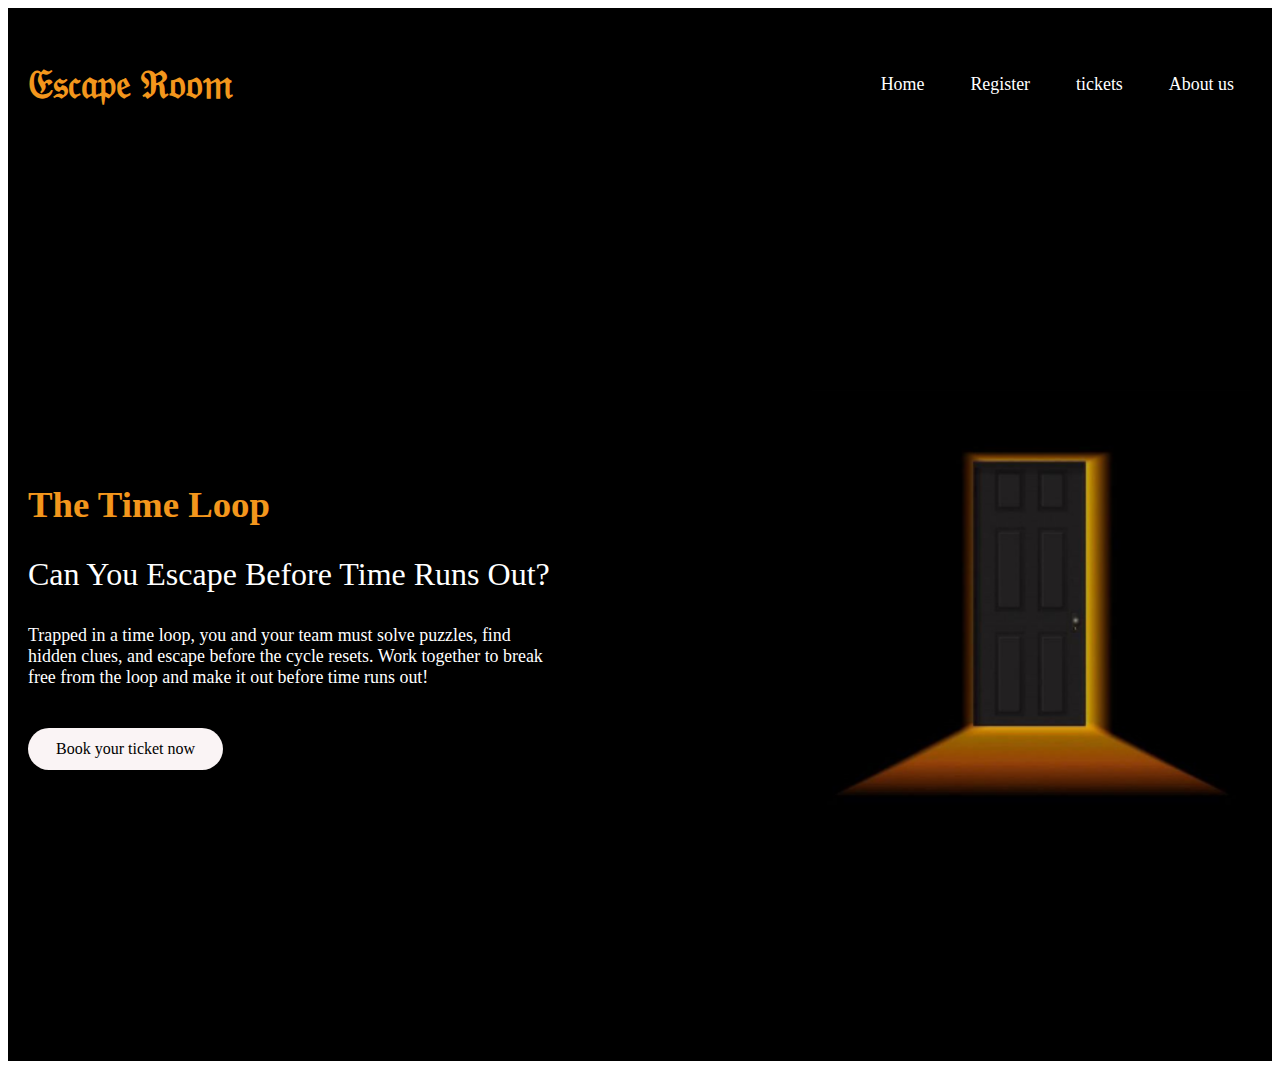
<file: index.html>
<!DOCTYPE html>
<html lang="en">
<head>
<meta charset="UTF-8">
<meta name="viewport" content="width=device-width, initial-acale=1.0">
<title>Escape Room Event</title>

<link rel="stylesheet" href="https://cdnjs.cloudflare.com/ajax/libs/font-awesome/6.6.0/css/all.min.css">
<link rel="stylesheet" href="homepageST.css">
</head>
<body>
<header>
<nav class="navbar">
<a href="#" class="nav-logo">
<h2 class="logo-text">𝔈𝔰𝔠𝔞𝔭𝔢 ℜ𝔬𝔬𝔪</h2>
</a>
<ul class="nav-menu">
<li class="nav-item">
<a href="index.html" class="nav-link">Home</a>
</li>
<li class="nav-item">
<a href="reg.html" class="nav-link">Register</a>
</li>
<li class="nav-item">
<a href="details.html" class="nav-link">tickets</a>
</li>
<li class="nav-item">
<a href="about_us.html" class="nav-link">About us</a>
</li>
</ul>
</nav>
</header>
<main>
<section class="hero-section">
<div class="section-content">
<div class="hero-details">
<h2 class="title">The Time Loop</h2>
<h3 class="subtitle">Can You Escape Before Time Runs Out?</h3>
<p class="description">Trapped in a time loop, you and your team must solve puzzles, 
find hidden clues, and escape before the cycle resets. Work together to break free 
from the loop and make it out before time runs out!</p>

<div class="buttons">
<a href="details.html" class="button order-now">Book your ticket now</a>
</div>
</div>

<div class="hero-image-wrapper">
<img src="Screenshot 2024-11-09 191534.png" alt="Hero" class="hero-image">
</div>
</div>
</section>
</main>
</body>
</html>
</file>
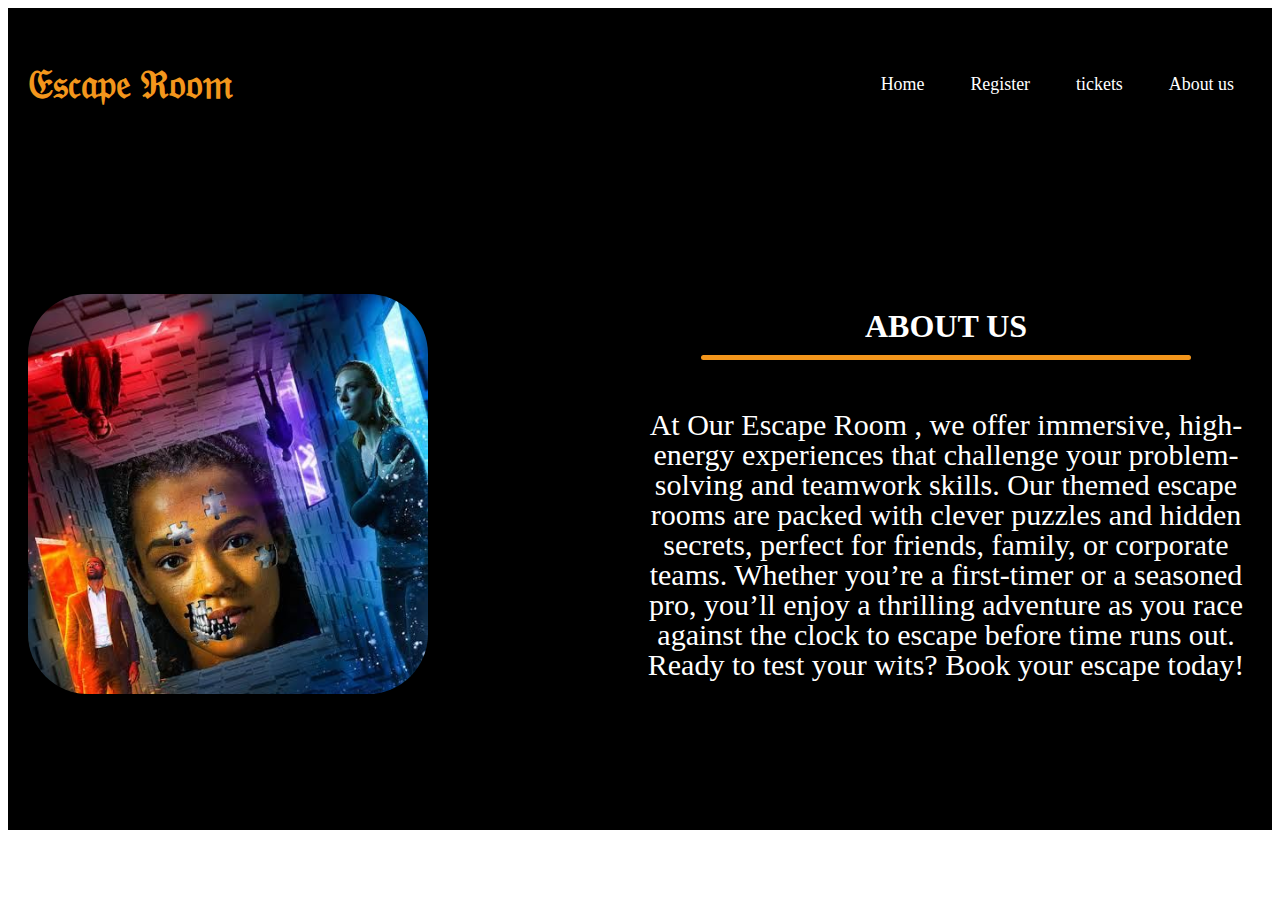
<file: about_us.html>
<!DOCTYPE html>
<html lang="en">
<head>
<meta charset="UTF-8">
<meta name="viewport" content="width=device-width, initial-acale=1.0">
<title>Escape Room Event</title>
<body>
    <header>
    <nav class="navbar">
    <a href="#" class="nav-logo">
    <h2 class="logo-text">𝔈𝔰𝔠𝔞𝔭𝔢 ℜ𝔬𝔬𝔪</h2>
    </a>
    <ul class="nav-menu">
    
    
    <li class="nav-item">
    <a href="homepage.html" class="nav-link">Home</a>
    </li>
    <li class="nav-item">
    <a href="reg.html" class="nav-link">Register</a>
    </li>
    <li class="nav-item">
    <a href="#" class="nav-link">tickets</a>
    </li>
    <li class="nav-item">
    <a href="about_us.html" class="nav-link">About us</a>
    </li>
    </ul>
    
    </nav>
    </header>
    
<link rel="stylesheet" href="https://cdnjs.cloudflare.com/ajax/libs/font-awesome/6.6.0/css/all.min.css">
<link rel="stylesheet" href="homepageST.css">
</head>
<body>
<section class="about-section">
<div class="section-content">
<div class="about-image-wrapper">
<img src="Escape Room 2019.jpg" alt="About" class="about-image">
</div>

<div class="about-details">
<h2 class="section-title">About Us</h2>
<p class="text">At Our Escape Room , we offer immersive, high-energy experiences 
that challenge your problem-solving and teamwork skills. Our themed escape rooms are packed with clever puzzles
 and hidden secrets, perfect for friends, family, or corporate teams. Whether you’re a first-timer or a seasoned pro, 
 you’ll enjoy a thrilling adventure as you race against the clock to escape before time runs out. Ready to test your wits?
 Book your escape today!</p>

</div>
</div>
</section>
</body>
</html>
</file>
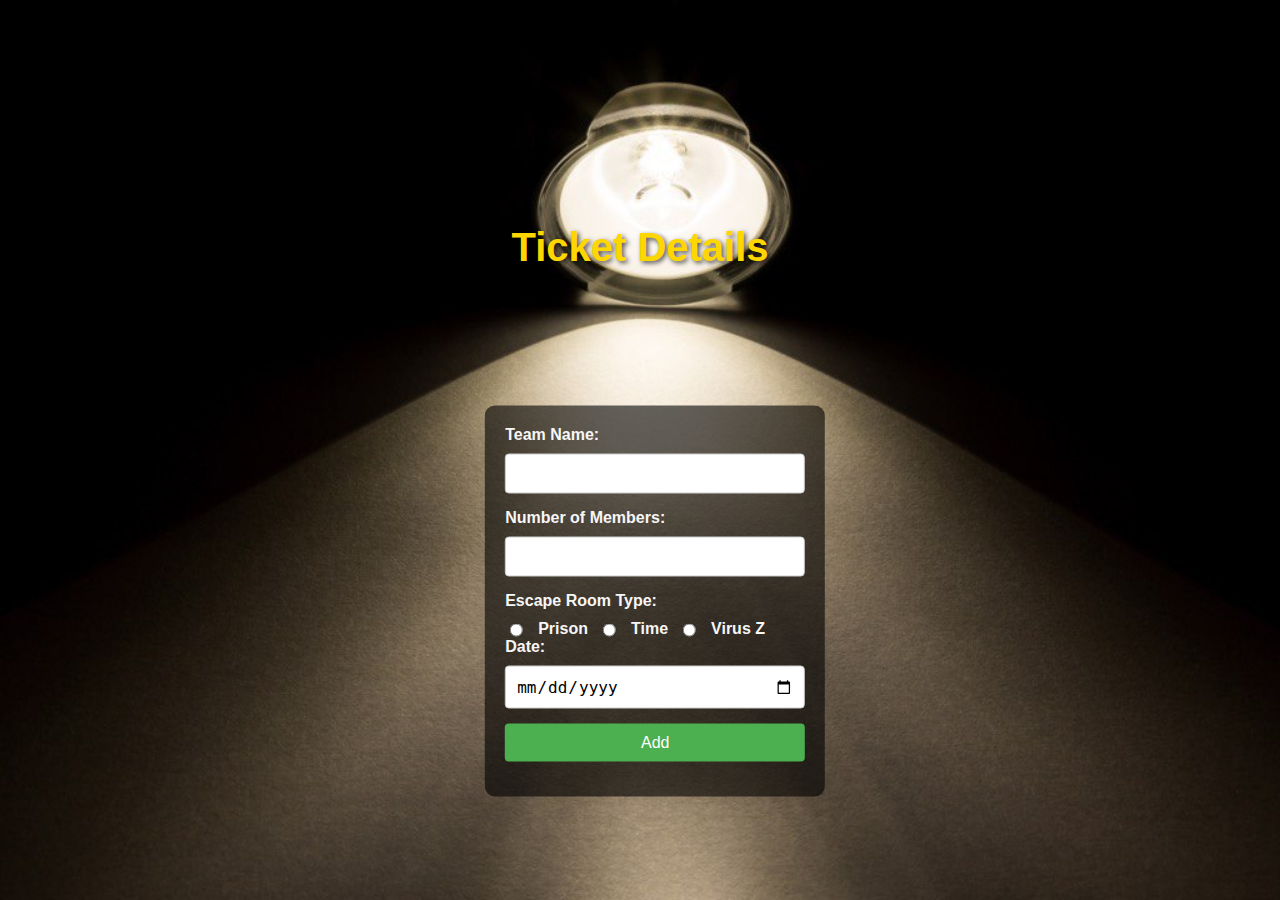
<file: details.html>
<!DOCTYPE html>
<html lang="en">
<head>
<meta charset="UTF-8">
<meta name="viewport" content="width=device-width, initial-scale=1.0">
<title>Ticket Details</title>
<link rel="stylesheet" href="styles.css">
</head>
<body>
<div class="container">
<img src="imageee.jpeg" alt="Ticket Image" class="header-image">
<h1>Ticket Details</h1> 
<div class="overlay">
<form method="post" action="ticketDetails.php">
<label for="teamName">Team Name:</label>
<input type="text" id="teamName" name="teamName" required>
<label for="members">Number of Members:</label>
<input type="number" id="members" name="members" min="1" required>
<label>Escape Room Type:</label>
<div class="radio-group"> 
<input type="radio" id="prison" name="roomType" value="prison">
<label for="prison">Prison</label>
<input type="radio" id="time" name="roomType" value="time">
<label for="time">Time</label>
<input type="radio" id="virus" name="roomType" value="virus">
<label for="virus">Virus Z</label>
</div>
<label for="date">Date:</label>
<input type="date" id="date" name="date" required>
<button type="submit">Add</button>
</form>
</div>
</div>
</body>
</html>
</file>
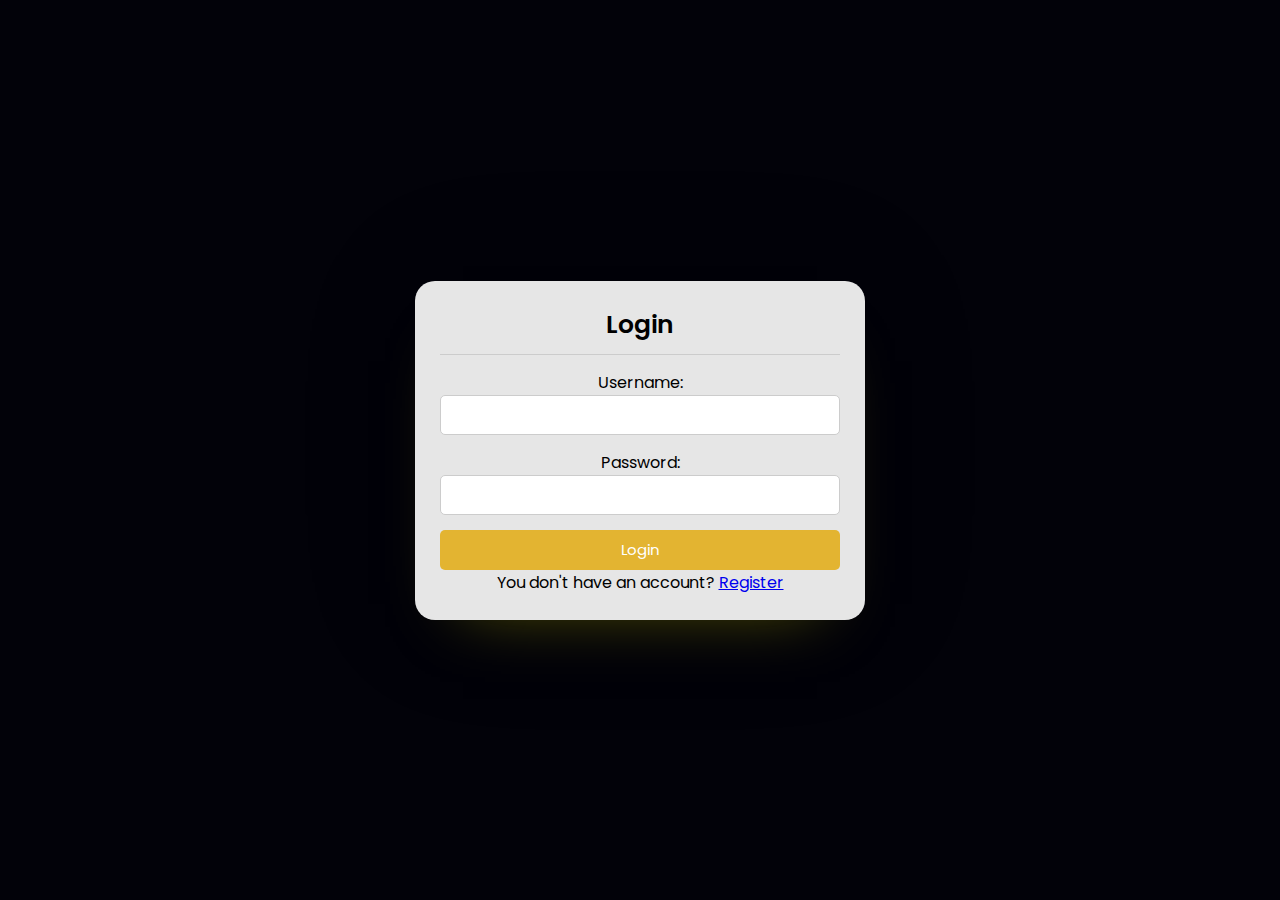
<file: logIN.html>
<html lang="en">
<head>
    <title>Login</title>
    <link rel="stylesheet" href="style.css">
</head>

<body>

	
    <form method="post" action="database.php">
        <header>Login</header>
          Username:
        <input type="text" name="name"  required>
          Password:
        <input type="password" name="pass"  required>

        <input type="submit" class="btn" name="submit" value="Login">
        <p>You don't have an account? <a href="reg.html">Register</a></p> 
    </form>
</body>
</html>
</file>
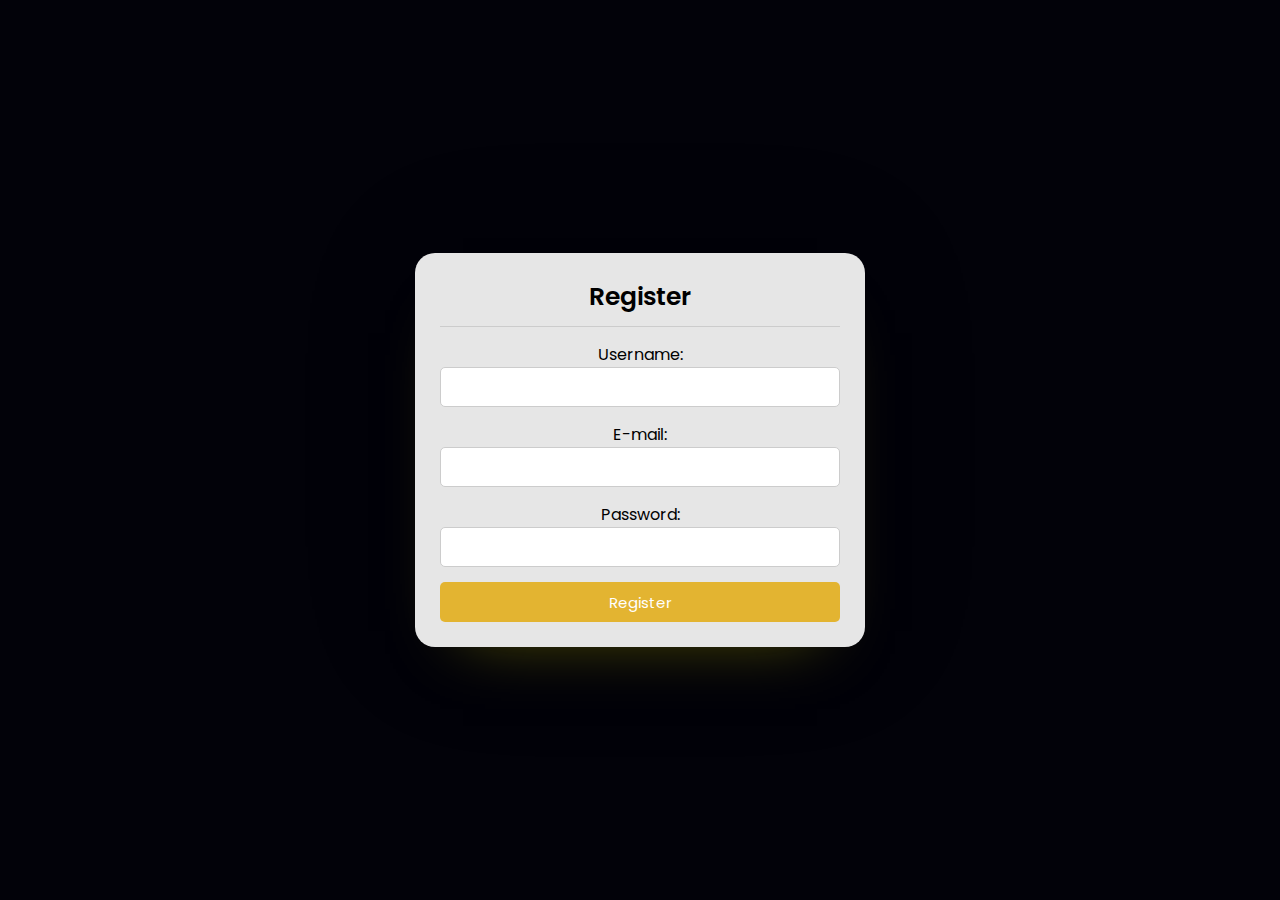
<file: reg.html>
<html lang="en">
<head>
    <title>Register</title>
    <link rel="stylesheet" href="style.css">
</head>

<body>
    <form method="post" action="database.php">
        <header>Register</header>
         Username:
        <input type="text" name="name" required>
		E-mail:
		<input type="email" name="email" required>
         Password:
        <input type="password" name="pass" required>

        <input type="submit" class="btn" name="submit" value="Register">


    </form>
</body>
</html>
</file>
<file: homepageST.css>
@import url('https://fonts.googleapis.com/css2?family=Anton+SC&family=Poppins:ital,wght@0,400;0,500;0,600;0,700;1,400&display=swap');//font from google

*{
margin: 0;
padding: 0;
box-sizing: border-box;
font-family: "Poppins", sans-serif;
}


ul{
list-style: none;
}

a{
text-decoration: none;
}

button{
cursor:pointer;
border:none;
background:none;
}

img{
width:100%;
}


.section-content{
margin: 0 auto;
padding: 0 20px;
max-width:1300px;
}


.section-title{
text-align:center;
padding:70px 0 100px;
text-transform:uppercase;
font-size:2rem;
color:#fff;
}

.section-title::after{
content:"";
width:80%;
height:5px;
display:block;
background:#f3961c;
margin:10px auto 0;
border-radius:8px;

}


header {
    width: 100%;
    position:flixed;
     z-index:5;
    background:#000000;
}

header .navbar{
display:flex;
padding:20px;
align-items:center;
justify-content:space-between;
}

.navbar .nav-logo .logo-text{
color:#f3961c;
font-size:2.5rem;
font-weight:600;
}

.navbar .nav-menu{
display:flex;
gap:10px;
}

.navbar .nav-menu .nav-link{
padding: 10px 18px; 
color:#fff;
font-size:1.12rem;
border-radius:30px;
transition: 0.3s ease;
}

.navbar .nav-menu .nav-link:hover{
color:#252525;
background-color:#f3961c;
}


.hero-section{
min-height:100vh;
background:#000000;
}

.hero-section .section-content{
display:flex;
align-items:center;
min-height:100vh;
color:#fff;
justify-content:space-between;
}

.hero-section .hero-details .title{
font-size:2.3rem;
color:#f3961c;
 
}

.hero-section .hero-details .subtitle{
margin-top:8px;
max-width:70%;
font-size:2rem;
font-weight:300;
color:#fff;
}

.hero-section .hero-details .description{
margin:24px 0 40px;
max-width:70%;
font-size:1.12rem;
color:#fff;
}

.hero-section .hero-details .buttons{
display:flex;
gap:23px;

}

.hero-section .hero-details .button{
padding:10px 26px;
border:2px solid transparent;
color:#000000;
border-radius:30px;
background:#faf4f5;
font-weight:500;
transition: 0.3s ease;
}

.hero-section .hero-details .button:hover,

hero-section .hero-details .order-now{
color:#fff;
border-color:#fff;
background:transparent;
}


.hero-section .hero-details .order-now:hover{
color:#fff;
border-color:#f3961c;
background:#000000;
}

.hero-section .hero-image-wrapper{
max-width:550px;
margin-left:30px;
}

.about-section{
padding:120px 0;
background:#000000
}

.about-section .section-content{
display:flex;
gap:50px;
align-items:center;
justify-content:space-between;
}

.about-section .about-image-wrapper .about-image{
width:400px;
height:400px;
object-fit:cover;
border-radius:15%;
}

.about-section .about-details .section-title{
padding:0;
}

.about-section .about-details{
max-width:50%;
}

.about-section .about-details .text{
color:#fff;
line-height:30px;
margin:50px 0 30px;
text-align:center;
font-size:30px;
}
</file>
<file: styles.css>
body {
margin: 0;
font-family: Arial, sans-serif;
}
.container {
position: relative;
text-align: center;
color: white;
height: 100vh; 
overflow: hidden; 
}
.header-image {
width: 100%;
height: 100%; 
object-fit: cover; 
position: absolute;
top: 0;
left: 0;
}
.overlay {
position: absolute;
top: 62%; 
left: 48%;
transform: translate(-38%, -39%);
background-color: rgba(0, 0, 0, 0.6); 
padding: 20px;
border-radius: 10px;
color: gold;
text-align: left;
width: 80%;
max-width: 300px; 
}
h1 {
position: absolute;
top: 25%; 
left: 50%;
transform: translate(-50%, 0);
font-size: 2.5rem;
color: gold;
text-shadow: 2px 2px 5px rgba(0, 0, 0, 0.7);
margin: 0;
}
label {
display: block;
margin-bottom: 10px;
font-weight: bold;
color: rgb(247, 246, 246);
}
input[type="text"],
input[type="number"],
input[type="date"],
button {
width: 100%;
padding: 10px;
margin-bottom: 15px;
border: 1px solid #ccc;
border-radius: 4px;
box-sizing: border-box;
font-size: 1rem;
}
input[type="radio"] {
margin-right: 5px;
}
.radio-group {
display: flex; 
gap: 10px; 
align-items: center;
}
.radio-group label {
margin: 0; 
}
button {
background-color: #4CAF50;
color: white;
border: none;
cursor: pointer;
}
button:hover {
background-color: #45a049;
}
</file>
<file: style.css>
@import url('https://fonts.googleapis.com/css2?family=Poppins:ital,wght@0,100;0,200;0,300;0,400;0,500;0,600;0,700;0,800;0,900;1,100;1,200;1,300;1,400;1,500;1,600;1,700;1,900&display=swap');

* {
    padding: 0;
    margin: 0;
    box-sizing: border-box;
    font-family: 'Poppins', sans-serif;
}
body {
    background-color: rgb(2, 2, 9);
    display: flex;
    justify-content: center;
    align-items: center;
    
}
form {
    background: #e6e6e6;
    padding: 25px;
    border-radius: 20px;
    box-shadow: 0 0 128px 0 rgba(0, 0, 0, 0.1),
                0 32px 64px -48px rgba(214, 207, 5, 0.5);
    width: 450px;
    display: flex;
    flex-direction: column;
    align-items: center;
}
header {
    font-size: 25px;
    font-weight: 600;
    margin-bottom: 15px;
    text-align: center;
    border-bottom: 1px solid #ccc;
    width: 100%;
    padding-bottom: 10px;
}
input[type="email"],
input[type="text"],
input[type="password"] {
    height: 40px;
    width: 100%;
    font-size: 16px;
    padding: 0 10px;
    margin-bottom: 15px;
    border-radius: 5px;
    border: 1px solid #ccc;
    outline: none;
}
input[type="submit"] {
    height: 40px;
    width: 100%;
    font-size: 15px;
    color: #fff;
    background: rgba(227, 168, 6, 0.808);
    border: none;
    border-radius: 5px;
    cursor: pointer;
    transition: all 0.3s;
}
</file>
